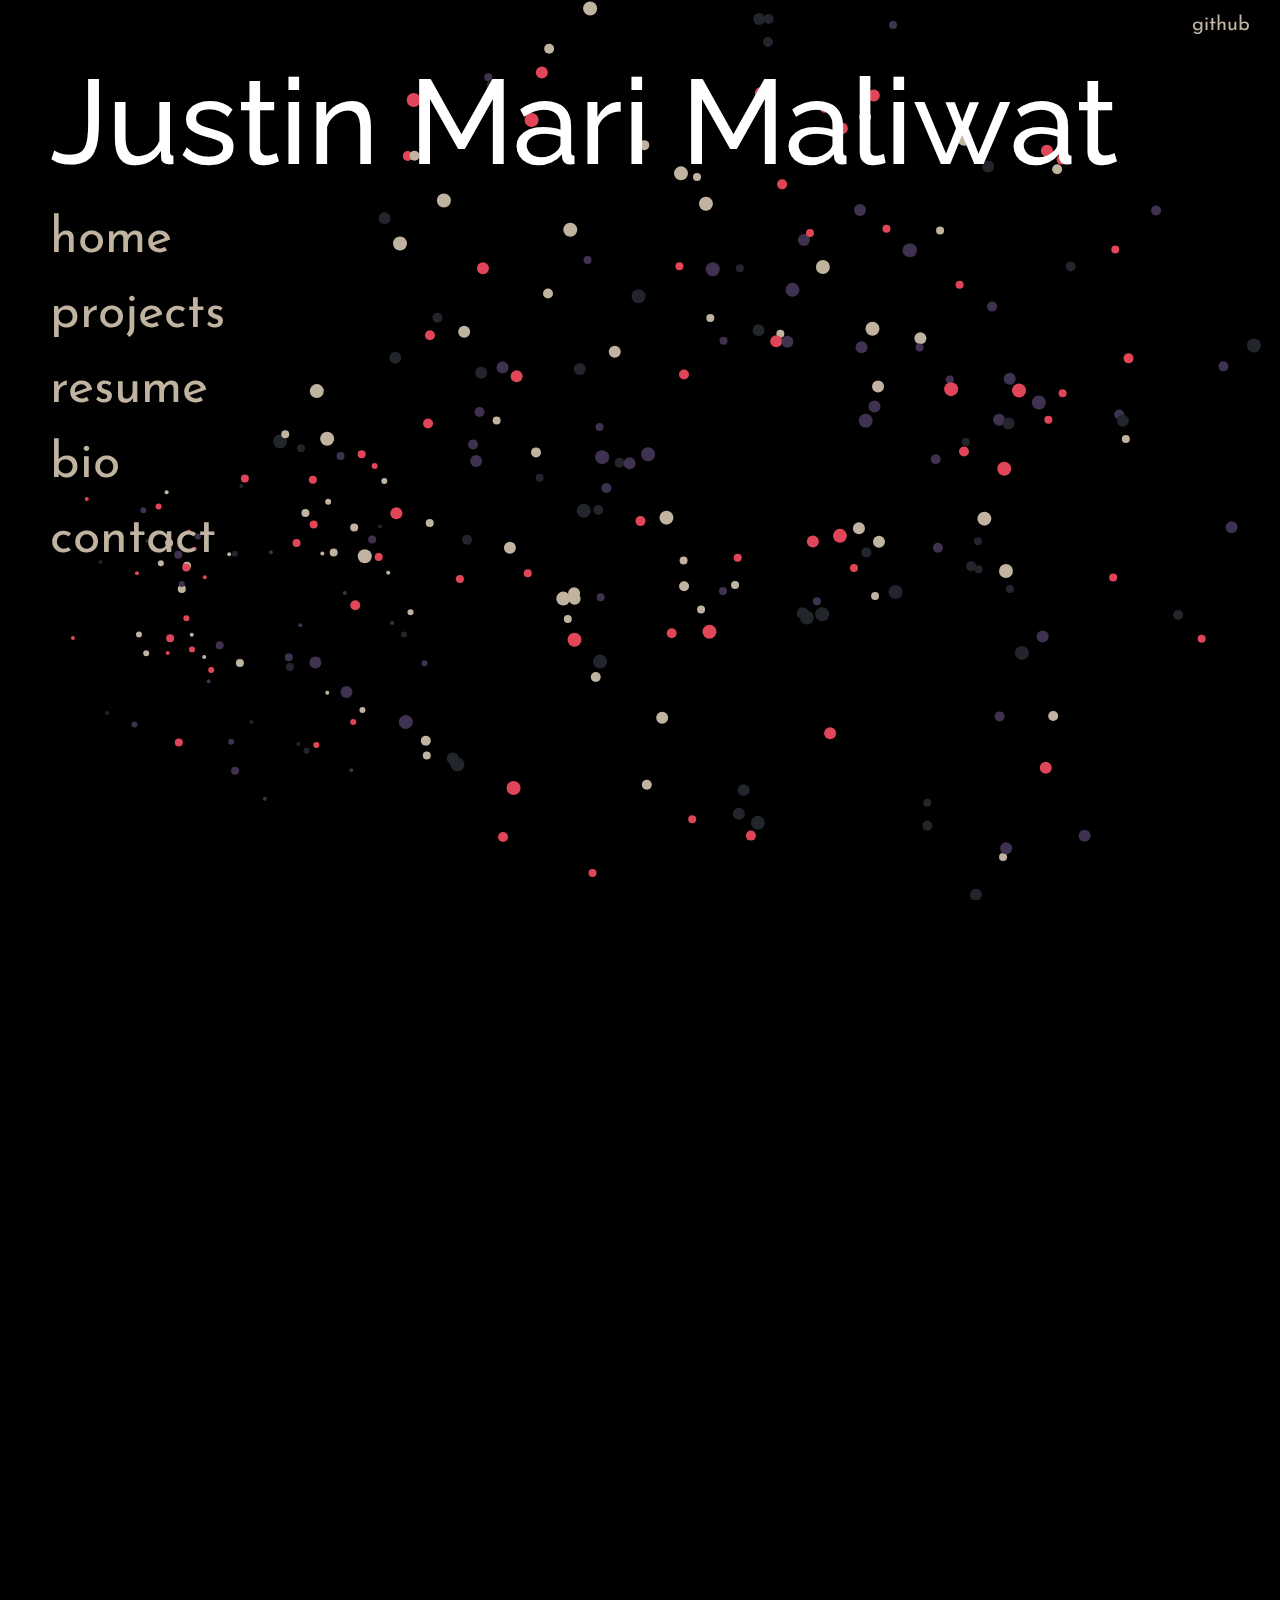
<file: index.html>
<!DOCTYPE html>

<html lang="en">

<head>
    <title>Justin Mari Maliwat</title>

    <!-- meta tags -->
    <meta charset="utf-8">
    <meta name="viewport" content="width=device-width, initial-scale=1, shrink-to-fit=no">

    <!-- google fonts -->
    <link rel="preconnect" href="https://fonts.googleapis.com">
    <link rel="preconnect" href="https://fonts.gstatic.com" crossorigin>
    <link href="https://fonts.googleapis.com/css2?family=EB+Garamond&family=Josefin+Sans:wght@300&family=Raleway:wght@200&family=Vujahday+Script&display=swap" rel="stylesheet">
    <!-- jquery -->
    <script src="https://ajax.googleapis.com/ajax/libs/jquery/3.5.1/jquery.min.js"></script>

    <script> 
        var projectName = "index";
        $(function(){
            $("#navleft").load("/html/navleft.html");
            $("#navright").load("/html/navright.html");
            $("#scripts").load("/html/scripts.html");
        });
    </script>

    <!-- aos -->
    <link rel="stylesheet" href="https://unpkg.com/aos@next/dist/aos.css" />

    <!-- boostrap css -->
    <link rel="stylesheet" href="https://stackpath.bootstrapcdn.com/bootstrap/4.3.1/css/bootstrap.min.css" integrity="sha384-ggOyR0iXCbMQv3Xipma34MD+dH/1fQ784/j6cY/iJTQUOhcWr7x9JvoRxT2MZw1T" crossorigin="anonymous">

    <!-- styles -->
    <link rel="stylesheet" href="styles/style.css">
</head>

<body>

    <div id="screen-overlay" class="screen-overlay"></div>

    <div id="navleft" class="navleft"></div>

    <div id="navright" class="navright"></div>

    <img id="indicator" src="/images/indicator.png">

    <canvas id="index-canvas" data-aos="zoom-in" data-aos-duration="3000"></canvas>

    <!-- projects -->
    <div class="container-fluid p-0" id="projects-anchor">
        <p data-aos="fade-up" class="heading pt-3">• projects •</p>
        <div id="project-list" class="row div-project">

            <!-- project list start -->

            <!-- jquery will append projects here -->

            <!-- project list end -->

        </div>
    </div>
    <!-- projects end -->

    <div class="container-fluid div-divider"></div>

    <!-- resume -->
    <div class="container-fluid p-0" id="resume-anchor">
        <p data-aos="fade-up" class="heading pt-3">• resume •</p>
        <div data-aos="fade-up" class="row div-resume">

            <!-- resume left -->
            <div class="col-xl-6 col-lg-12 col-md-12 col-sm-12">
                <div class="resume-block">
                    <h2 class="resume-heading">Summary</h2>
                    <hr>
                    <h4 class="resume-subheading">Justin Mari Maliwat</h4>
                    <p>A passionate and curious graduate striving to grasp new technologies and contribute towards large scale projects.</p>
                    <p>City: Ajax, ON</p>
                    <p>Email: justinmarimari@gmail.com</p>
                </div>
                <div class="resume-block">
                    <h2 class="resume-heading">Skills</h2>
                    <hr>
                    <div class="row">
                        <div class="col-sm-12 col-md-4 text-center">
                            <h6 class="resume-heading">Languages</h6>
                            <ul class="no-bullets mb-5">
                                <li>Python</li>
                                <li>C</li>
                                <li>Java</li>
                                <li>C#</li>
                                <li>HTML</li>
                                <li>CSS</li>
                                <li>JavaScript</li>
                                <li>PHP</li>
                                <li>SQL</li>
                            </ul>
                        </div>
                        <div class="col-sm-12 col-md-4 text-center">
                            <h6 class="resume-heading">Libraries | Frameworks | Software</h6>
                            <ul class="no-bullets mb-5">
                                <li>Bootstrap</li>
                                <li>Unity</li>
                                <li>JQuery</li>
                                <li>React</li>
                                <li>Angular</li>
                            </ul>
                        </div>
                        <div class="col-sm-12 col-md-4 text-center">
                            <h6 class="resume-heading">Soft Skills</h6>
                            <ul class="no-bullets mb-5">
                                <li>Communication</li>
                                <li>Problem Solving</li>
                                <li>Quick Learning</li>
                                <li>Organization</li>
                                <li>Teamwork</li>
                            </ul>
                        </div>
                    </div>
                </div>
            </div>
            <!-- resume left end -->

            <!-- resume right -->
            <div class="col-xl-6 col-lg-12 col-md-12 col-sm-12">
                <div class="resume-block">
                    <h2 class="resume-heading">Education</h2>
                    <hr>
                    <h4 class="resume-subheading">Toronto Metropolitan University</h4>
                    <h6 class="resume-subheading">(Formerly Ryerson University)</h6>
                    <span class="resume-date">2018 - 2022</span><br><br>
                    <p>Bachelor of Science, Dean's List Recipient</p>
                </div>
                <div class="resume-block">
                    <h2 class="resume-heading">Extracurriculars</h2>
                    <hr>
                    <h4 class="resume-subheading">IEEE Ryerson CIC</h4>
                    <span class="resume-date">2020 - 2021</span><br><br>
                    <p>
                        IEEE Ryerson student branch which provides students with opportunities to explore 
                        potential career paths in Computer Science and strengthens their knowledge and 
                        skills by attending workshops and presentations by industry experts.
                    </p>
                    <p>
                        Moderated and participated in a 2D game development workshop which taught students 
                        about Unity, working with physics, programming game mechanics, and some basic animations.
                    </p>
                    <p>
                        Joined IEEEXtreme 14.0 Programming Competition and solved various problem-solving programming questions.
                    </p>
                    
                </div>
            </div>
            <!-- resume right end -->

        </div>
    </div>
    <!-- resume end -->

    <div class="container-fluid div-divider"></div>

    <!-- bio -->
    <div class="container-fluid p-0" id="bio-anchor">
        <p data-aos="fade-up" class="heading pt-3">• bio •</p>

        <div data-aos="fade-up" class="row div-bio">

            <div class="col-xl-12 col-lg-12 col-md-12 col-sm-12 text-center">
                <img class="bio-img" src="/images/bio.png" alt="Bio image">
                <p class="mb-5 pl-5 pr-5">
                    Oh look it's me. My name is Justin Mari Maliwat, and I guess you could say this is my portfolio site to, you know, show off what I can do.
                    I'm super passionate in designing and programming pretty looking things, which hopefully shows through the design, layout, and styling of this site.
                    I thought I'd use this space to take a break from some of the professional jargon and show off my interests.
                    After all, we are humans and not robots (...right?).
                </p>
            </div>
            
        </div>
        
        <div class="row div-bio">
            <!-- bio left -->
            <div class="col-xl-6 col-lg-12 col-md-12 col-sm-12">
                <div data-aos="fade-right" class="p-5">
                    <h3 class="bio-heading">game design | game development</h3>
                    <hr>
                    <p>
                        The first spark that sent me spiraling into my interest in game design was learning how to create a simple RPG using RPGMaker (I'm a big fan of Undertale). 
                        This led to many early projects of mine, which ranged from Unity tutorials (Top-Down Space Shooter) to spontaneous bouts of wanting to code (Friend-Inspired Sidescroller Game).
                        Using my highschool programming classes along with my earlier projects, I developed a solid foundation in the programming basics.
                    </p>
                    <br>
                </div>
                <div data-aos="fade-right" class="p-5">
                    <h3 class="bio-heading">web design | web development</h3>
                    <hr>
                    <p>
                        Front end development hooked me into the world of web development and web design. 
                        Once I have discovered the use of JavaScript in combination with the &lt;canvas&gt; element, I realized the vast possibilities when it comes to sleek visuals and animations.
                    </p>
                    <br>
                </div>
                <div data-aos="fade-right" class="p-5">
                    <h3 class="bio-heading">espresso | specialty drinks</h3>
                    <hr>
                    <p>
                        I was never really a coffee person until I ended up as a part-time coffee barista at a café.
                        Espresso brewing caught my eye the most, which led to me investing in my own espresso setup at home.
                        Though the process of brewing good espresso was a long and difficult journey, I eventually found the balance that best suited my taste.
                        I mainly enjoy drinking specialty espresso drinks, but I get the most joy when making them for others.
                    </p>
                    <p>
                        I've purchased the Breville Barista Express, which is one of the best purchases I've ever made.
                        I can create lattes with nice latte art, as well as grind and dial in my espresso to the taste of my liking.
                        If you're looking for a machine, I highly recommend it!
                    </p>
                    <p>
                        I do want to expand my horizons into other coffee brewing techniques, and, to go even further beyond, cocktail mixing.
                        But then I thought: "Okay you know what, the amount of money I'd need for all the tools and ingredients... no thanks."
                    </p>
                    <br>
                </div>
                <div data-aos="fade-right" class="p-5">
                    <h3 class="bio-heading">guitar</h3>
                    <hr>
                    <p>
                        This is my easiest escape when it comes to dealing with stress.
                        Games can start hurting my head when I've used up too much mental capacity on them.
                        But playing the guitar comes naturally to me so it doesn't have the same effect.
                        I enjoy learning music theory, learning new songs, as well as singing along to them.
                        It has always been a dream for me to perform for others, but I think the feeling of stage fright is still at large within me.
                    </p>
                    <br>
                </div>
            </div>
            <!-- bio left end -->

            <!-- bio right -->
            <div class="col-xl-6 col-lg-12 col-md-12 col-sm-12">
                <div data-aos="fade-left" class="p-5">
                    <h3 class="bio-heading">boardgames | cardgames | game hosting</h3>
                    <hr>
                    <p>
                        If there's any way to develop trust, teamwork, and leadership (I'm looking at you hiring manager), hosting a participating in boardgames and cardgames are an excellent tool.
                        Some games I've really come to love are:
                    </p>
                    <ul class="no-bullets">
                        <li>Exploding Kittens</li>
                        <li>Betrayal at House on the Hill</li>
                        <li>Codenames</li>
                        <li>Risk</li>
                    </ul>
                    <br>
                    <p>
                        These games really brought my family and friends together, especially during the pandemic where everyone is stuck inside their homes.
                        As much as I love competitive games such as Risk and Exploding Kittens, I enjoy co-operative games more such as Betrayal at House on the Hill.
                    </p>
                    <br>
                </div>
                <div data-aos="fade-left" class="p-5">
                    <h3 class="bio-heading">game server hosting</h3>
                    <hr>
                    <p>
                        Videogames are great, but they would be even better when played with friends.
                        Minecraft was the catalyst towards me learning about server hosting and the basics of how ports work on a router.
                        Using this knowledge, I was able to teach myself about the general idea of LANs and WLANs, which have enabled my friends to play together in many games.
                        Some dedicated servers I have hosted were for Minecraft, Garrys Mod, Terraria, and Starbound.
                    </p>
                    <br>
                </div>
                <div data-aos="fade-left" class="p-5">
                    <h3 class="bio-heading">music production</h3>
                    <hr>
                    <p>
                        With a passion for music, I picked up music production as a hobby.
                        Many things led me to where I am now in terms of being musically inclined, most notably the game called
                        Elite Beat Agents on the Nintendo DS.
                        It allowed me to develop my rhythm, which ultimately led to my interest in GarageBand, Osu, and the guitar.
                    </p>
                    <p>
                        Eventually, I bought FL Studio and began writing songs and producing beats for me and my friends for fun.
                        My favourite things to do were to toy with the various instruments, play with the settings on Equalizers,
                        and have fun with autotune and other vocal adjustment programs.
                    </p>
                    <p>
                        Although I've produced a good amount of tracks, I still have a long way to go if I want to create something that sounds industry standard.
                        Maybe I'll show off something here. Maybe.
                    </p>
                    <br>
                </div>
            </div>
            <!-- bio right end -->
        </div>
    </div>
    <!-- bio end -->

    <div class="container-fluid div-divider"></div>

    <!-- contact -->
    <div class="container-fluid p-0" id="contact-anchor">
        <p data-aos="fade-up" class="heading pt-3">• contact •</p>
        <div data-aos="fade-up" class="row div-contact">
            <div class="col text-center">
                <p>For inquiries, please contact me at the following e-mail address:</p>
                <p>justinmarimari@gmail.com</p>
            </div>
        </div>
    </div>
    <!-- contact end -->

    <div class="container-fluid div-divider"></div>

    <div class="container-fluid div-divider"></div>

    <footer>
        <div class="container-fluid p-0">
            <p></p>
        </div>
    </footer>

    <!-- my scripts -->
    <div id="scripts"></div>

    <!-- online scripts -->
    <div>
        <!-- aos -->
        <script src="https://unpkg.com/aos@next/dist/aos.js"></script>
        <script>
            AOS.init();
        </script>

        <!-- jquery | popper | bootstrap -->
        <script src="https://cdnjs.cloudflare.com/ajax/libs/popper.js/1.14.7/umd/popper.min.js" integrity="sha384-UO2eT0CpHqdSJQ6hJty5KVphtPhzWj9WO1clHTMGa3JDZwrnQq4sF86dIHNDz0W1" crossorigin="anonymous"></script>
        <script src="https://stackpath.bootstrapcdn.com/bootstrap/4.3.1/js/bootstrap.min.js" integrity="sha384-JjSmVgyd0p3pXB1rRibZUAYoIIy6OrQ6VrjIEaFf/nJGzIxFDsf4x0xIM+B07jRM" crossorigin="anonymous"></script>
    </div>

</body>


</html>
</file>
<file: styles/style.css>
body {
    background-color: #000000;
    overflow-x: hidden;
    scroll-behavior: smooth;
}

.proj-main-vid, .proj-main-img {
    width: 100vw;
    height: 100vh;
    padding: 0;
    object-fit: fill;
    filter: brightness(20%);
}

hr {
    color:#c0b3a0;
    background-color: #c0b3a0;
}

ul.no-bullets {
    list-style-type: none;
    padding: 0;
    margin: 0;
}

footer {
    padding: 50px;
    color: white;
    background: #22252c;
}

canvas {
    background-color: black;
}

.bio-img {
    width: 400px;
    object-fit: cover;
    border-radius: 10%;
    transition: 0.3s;
    margin: 0px 50px 50px 50px;
}

/* ---------------------- */
/* --- screen overlay --- */
/* ---------------------- */
.screen-overlay {
    background-color: black;
    opacity: 0;
    position: fixed;
    width: 100vw;
    height: 100vh;
    z-index: 999;
    transition: 0.3s linear;
    pointer-events: none;
}

/* ------------------------------- */
/* --- navlinks and animations --- */
/* ------------------------------- */
.navlink-left:hover {
    color: #e14658;
    text-decoration: none;
    transform: translateX(10px);
    display: inline-block;
    transition: 0.2s;
}

.navlink-right:hover {
    color: #e14658;
    text-decoration: none;
    display: inline-block;
    transition: 0.2s;
}

.navlink-left {
    color: #c0b3a0;
    font-family: 'Josefin Sans', sans-serif;
    display: inline-block;
    transition: 0.3s;
    font-size: 50px;
}

.navlink-right {
    color: #c0b3a0;
    font-family: 'Josefin Sans', sans-serif;
    display: inline-block;
    transition: 0.3s;
    font-size: 20px;
}

div.navleft {
    position: fixed;
    z-index: 1000;
    top: 50px;
    left: 50px;
    visibility: hidden;
    transition: 0.7s;
}

div.navright {
    position: fixed;
    z-index: 1000;
    top: 10px;
    right: 30px;
    color: white;
}

#indicator {
    position: fixed;
    z-index: 1000;
    top: 35vh;
    left: 25px;
    transition: 0.3s ease;
    opacity: 0;
    transform: scaleY(0);
    pointer-events: none;
}

/* ------------------------------------ */
/* --- project cards and animations --- */
/* ------------------------------------ */
.proj-img {
    width: 100%;
    height: 100%;
    object-fit: cover;
    filter: brightness(60%);
    opacity: 0.2;
    border-radius: 10%;
    transition: 0.3s;
}

.proj-img:hover {
    width: 100%;
    height: 100%;
    object-fit: cover;
    filter: brightness(60%);
    opacity: 1;
    border-radius: 5%;
    transition: 0.3s;
}

.proj {
    width: 100%;
    height: 100%;
    padding: 10px;
    transition: 0.3s;
    color:#c0b3a0;
}

.proj:hover {
    width: 100%;
    height: 100%;
    padding: 0px;
    transition: 0.3s;
    color: white;
}

.proj-name {
    font-family: 'Raleway', sans-serif;
}

.proj-category {
    font-family: 'Josefin Sans', sans-serif;
}

.center-img-text {
    position: absolute;
    top: 50%;
    left: 50%;
    transform: translate(-50%, -50%);
    pointer-events: none;
    font-family: 'Josefin Sans', sans-serif;
    text-align: center;
}

/* --------------------- */
/* --- project pages --- */
/* --------------------- */
.proj-main-img {
    width: 100vw;
    height: 100vh;
}

/* ------------------- */
/* --- text styles --- */
/* ------------------- */
.name {
    color: white;
    font-size: 120px;
    font-family: 'Raleway', sans-serif;
}

.name-proj {
    color: white;
    font-size: 120px;
    font-family: 'Vujahday Script', cursive;
}

p.heading {
    color: #c0b3a0;
    font-style: italic;
    font-size: 50px;
    font-family: 'Josefin Sans', sans-serif;
    text-align: center;
}

.resume-heading, .bio-heading, .project-details-heading {
    font-family: 'Raleway', sans-serif;
    color: #c0b3a0;
}

.resume-subheading, .bio-subheading, .project-details-subheading {
    font-family: 'EB Garamond', serif;
    color: white;
}

h6.resume-subheading {
    margin: 0px 0px 10px 0px;
}

.resume-date {
    font-family: 'EB Garamond', serif;
    font-weight: bold;
    color: black;
    background-color: #c0b3a0;
    padding: 3px 8px 3px 8px;
}

.resume-block {
    padding: 0px 40px 75px 40px;
}


/* ----------------------------------- */
/* --- big screens and big tablets --- */
/* ----------------------------------- */
.div-project, .div-resume, .div-bio, .div-contact, .div-project-details {
    color: white;
    font-family: 'Josefin Sans', sans-serif;
}

@media screen and (min-width: 0px) {
    .div-project, .div-resume, .div-bio, .div-contact, .div-project-details {
        padding-left: 25px;
        padding-right: 25px;
        color: white;
    }

    .div-divider {
        background-color: black;
        height: 100px;
    }

    div.navleft {
        visibility: visible;
    }

    .center-img-text {
        position: absolute;
        top: 50%;
        left: 50%;
        transform: translate(-50%, -50%);
        pointer-events: none;
    }

    .name {
        color: white;
        font-size: 90px;
    }

    .name-proj {
        color: white;
        font-size: 60px;
    }

    .navlink-left {
        color: #c0b3a0;
        display: inline-block;
        transition: 0.3s;
        font-size: 35px;
    }

    .bio-img {
        width: 250px;
        object-fit: cover;
        border-radius: 10%;
        transition: 0.3s;
        margin: 0px 50px 50px 50px;
    }

    div.navleft {
        position: fixed;
        z-index: 1000;
        top: 20px;
        left: 20px;
        visibility: visible;
        transition: 0.7s;
    }

    .proj-img {
        width: 100%;
        height: 100%;
        object-fit: cover;
        filter: brightness(60%);
        opacity: 0.7;
        border-radius: 10%;
        transition: 0.3s;
    }

    .proj {
        width: 100%;
        height: 100%;
        padding: 10px;
        transition: 0.3s;
        color:white;
    }

    #indicator {
        position: fixed;
        z-index: 1000;
        top: 35vh;
        left: 15px;
        transition: 0.3s ease;
        opacity: 0;
        transform: scaleY(0);
        pointer-events: none;
    }
}

@media screen and (min-width: 768px) {
    .div-project, .div-resume, .div-bio, .div-contact, .div-project-details {
        padding-left: 50px;
        padding-right: 50px;
        color: white;
    }

    .div-divider {
        background-color: black;
        height: 150px;
    }

    div.navleft {
        visibility: visible;
    }

    .center-img-text {
        position: absolute;
        top: 50%;
        left: 50%;
        transform: translate(-50%, -50%);
        pointer-events: none;
    }

    .name {
        color: white;
        font-size: 100px;
    }

    .name-proj {
        color: white;
        font-size: 80px;
    }

    .navlink-left {
        color: #c0b3a0;
        display: inline-block;
        transition: 0.3s;
        font-size: 40px;
    }

    .bio-img {
        width: 400px;
        object-fit: cover;
        border-radius: 10%;
        transition: 0.3s;
        margin: 0px 50px 50px 50px;
    }

    div.navleft {
        position: fixed;
        z-index: 1000;
        top: 50px;
        left: 50px;
        visibility: visible;
        transition: 0.7s;
    }

    .proj-img {
        width: 100%;
        height: 100%;
        object-fit: cover;
        filter: brightness(60%);
        opacity: 0.3;
        border-radius: 10%;
        transition: 0.3s;
    }

    .proj {
        width: 100%;
        height: 100%;
        padding: 10px;
        transition: 0.3s;
        color:#c0b3a0;
    }

    #indicator {
        position: fixed;
        z-index: 1000;
        top: 35vh;
        left: 25px;
        transition: 0.3s ease;
        opacity: 0;
        transform: scaleY(0);
        pointer-events: none;
    }
}

@media screen and (min-width: 992px) {
    .div-project, .div-resume, .div-bio, .div-contact, .div-project-details {
        padding-left: 100px;
        padding-right: 100px;
        color: white;
    }

    .div-divider {
        background-color: black;
        height: 300px;
    }

    div.navleft {
        visibility: visible;
    }

    .center-img-text {
        position: absolute;
        top: 50%;
        left: 50%;
        transform: translate(-50%, -50%);
        pointer-events: none;
    }

    .name {
        color: white;
        font-size: 110px;
    }

    .name-proj {
        color: white;
        font-size: 100px;
    }

    .navlink-left {
        color: #c0b3a0;
        display: inline-block;
        transition: 0.3s;
        font-size: 45px;
    }

    div.navleft {
        position: fixed;
        z-index: 1000;
        top: 50px;
        left: 50px;
        visibility: visible;
        transition: 0.7s;
    }

    .proj-img {
        width: 100%;
        height: 100%;
        object-fit: cover;
        filter: brightness(60%);
        opacity: 0.3;
        border-radius: 10%;
        transition: 0.3s;
    }

    .proj {
        width: 100%;
        height: 100%;
        padding: 10px;
        transition: 0.3s;
        color:#c0b3a0;
    }

    #indicator {
        position: fixed;
        z-index: 1000;
        top: 35vh;
        left: 25px;
        transition: 0.3s ease;
        opacity: 0;
        transform: scaleY(0);
        pointer-events: none;
    }
}

@media screen and (min-width: 1200px) {
    .div-project, .div-resume, .div-bio, .div-contact, .div-project-details {
        padding-left: 200px;
        padding-right: 200px;
        color: white;
    }

    .div-divider {
        background-color: black;
        height: 300px;
    }

    div.navleft {
        visibility: visible;
    }

    .center-img-text {
        position: absolute;
        top: 50%;
        left: 50%;
        transform: translate(-50%, -50%);
        pointer-events: none;
    }

    .name {
        color: white;
        font-size: 120px;
    }

    .name-proj {
        color: white;
        font-size: 120px;
    }

    .navlink-left {
        color: #c0b3a0;
        display: inline-block;
        transition: 0.3s;
        font-size: 50px;
    }

    div.navleft {
        position: fixed;
        z-index: 1000;
        top: 50px;
        left: 50px;
        visibility: visible;
        transition: 0.7s;
    }

    .proj-img {
        width: 100%;
        height: 100%;
        object-fit: cover;
        filter: brightness(60%);
        opacity: 0.3;
        border-radius: 10%;
        transition: 0.3s;
    }

    .proj {
        width: 100%;
        height: 100%;
        padding: 10px;
        transition: 0.3s;
        color:#c0b3a0;
    }

    #indicator {
        position: fixed;
        z-index: 1000;
        top: 35vh;
        left: 25px;
        transition: 0.3s ease;
        opacity: 0;
        transform: scaleY(0);
        pointer-events: none;
    }
}
</file>
